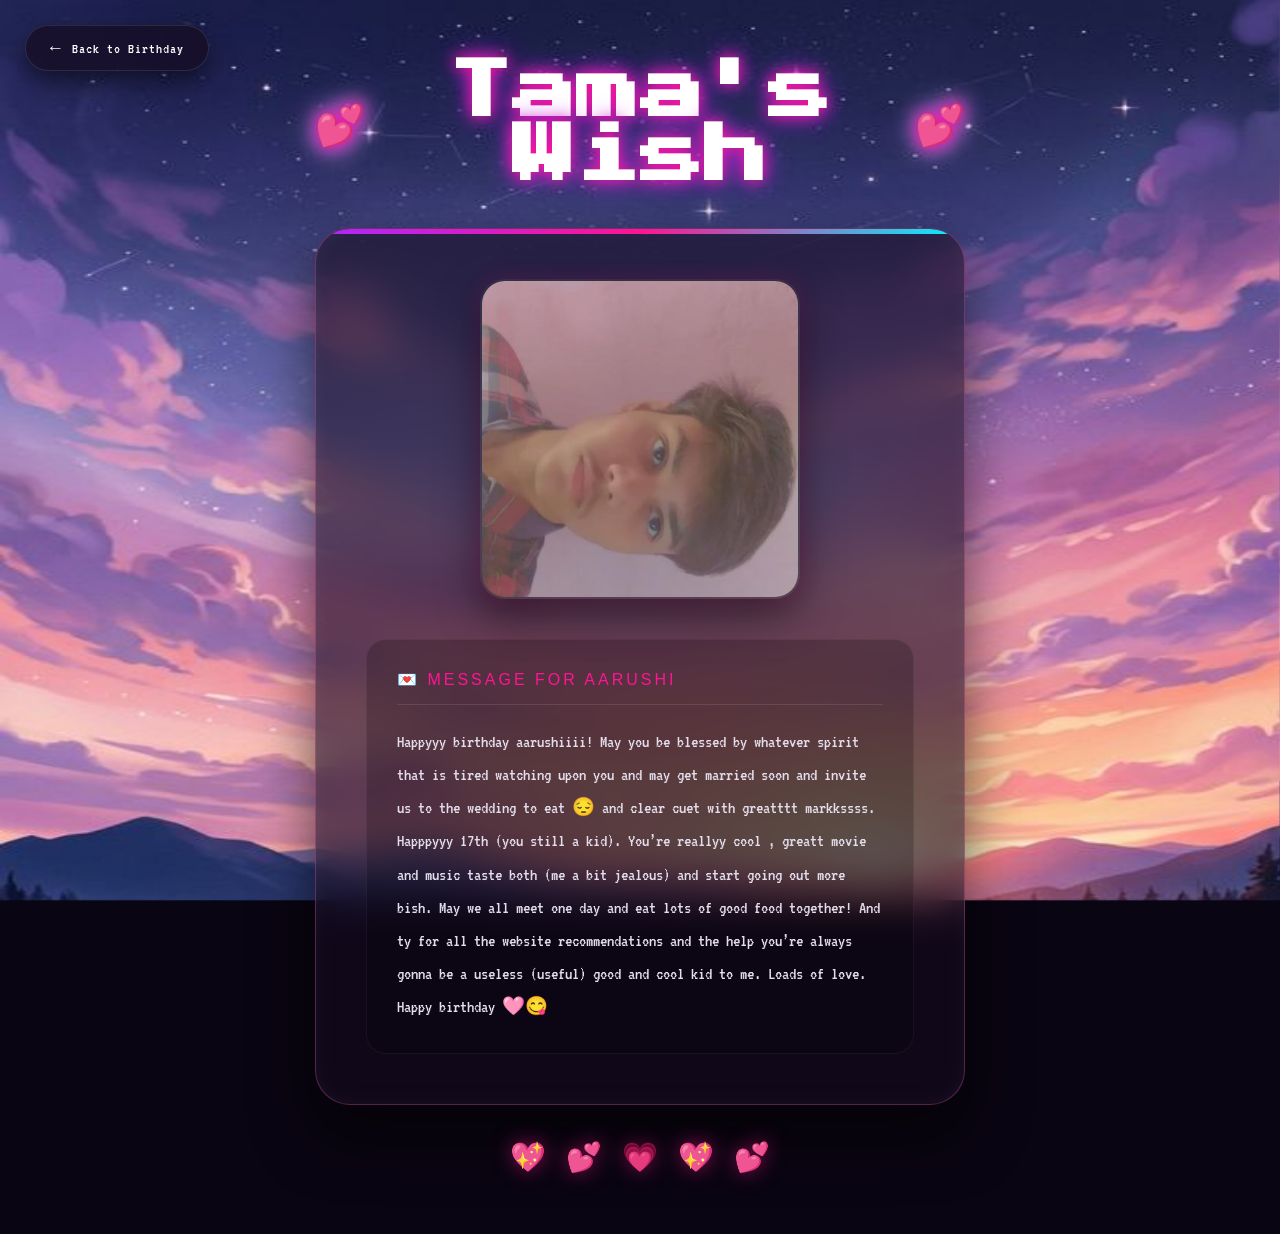
<file: tama.html>
<!DOCTYPE html>
<html lang="en">
<head>
    <meta charset="UTF-8">
    <meta name="viewport" content="width=device-width, initial-scale=1.0">
    <title>Tama's Wish for Aarushi</title>
    <link rel="stylesheet" href="style.css">
    <link rel="stylesheet" href="wish.css">
    <link rel="stylesheet" href="https://fonts.googleapis.com/css2?family=Press+Start+2P&family=VT323&display=swap">
    <link rel="preconnect" href="https://fonts.googleapis.com">
    <link rel="preconnect" href="https://fonts.gstatic.com" crossorigin>
</head>
<body>
    <!-- Animated JS Background -->
    <canvas id="bg-canvas"></canvas>
    
    <div class="wish-display-page">
        <!-- Floating Decorations -->
        <div class="floating-decorations" id="floating-decorations"></div>
        
        <!-- Back Button -->
        <a href="index.html" class="back-button">
            <span class="back-icon">←</span>
            <span>Back to Birthday</span>
        </a>
        
        <div class="container">
            <!-- Title -->
            <h1 class="page-title">
                <span class="title-icon">💕</span>
                Tama's Wish
                <span class="title-icon">💕</span>
            </h1>
            
            <!-- Wish Card -->
            <div class="wish-card">
                <!-- Photo Section - Replace src with your photo -->
                <div class="photo-section">
                    <div class="photo-frame">
                        <img id="tama-photo" src="tama.jpg" alt="Tama's photo for Aarushi" onerror="this.style.display='none'; document.getElementById('no-photo').style.display='flex';">
                        <div id="no-photo" class="no-photo" style="display: none;">
                            <span class="no-photo-icon">📷</span>
                            <span>Add Photo Here</span>
                        </div>
                    </div>
                </div>
                
                <!-- Message Section -->
                <div class="message-section">
                    <div class="message-label">💌 Message for Aarushi</div>
                    <div class="message-text" id="tama-message">
                        Happyyy birthday aarushiiii! May you be blessed by whatever spirit that is tired watching upon you and may get married soon and invite us to the wedding to eat 😔 and clear cuet with greatttt markkssss. Happpyyy 17th (you still a kid). You’re reallyy cool , greatt movie and music taste both (me a bit jealous) and start going out more bish. May we all meet one day and eat lots of good food together! And ty for all the website recommendations and the help you’re always gonna be a useless (useful) good and cool kid to me. Loads of love. Happy birthday 🩷😋
                    </div>
                </div>
            </div>
            
            <!-- Decorative Hearts -->
            <div class="card-hearts">
                <span>💖</span><span>💕</span><span>💗</span><span>💖</span><span>💕</span>
            </div>
        </div>
    </div>
    
    <script src="script.js"></script>
</body>
</html>
</file>
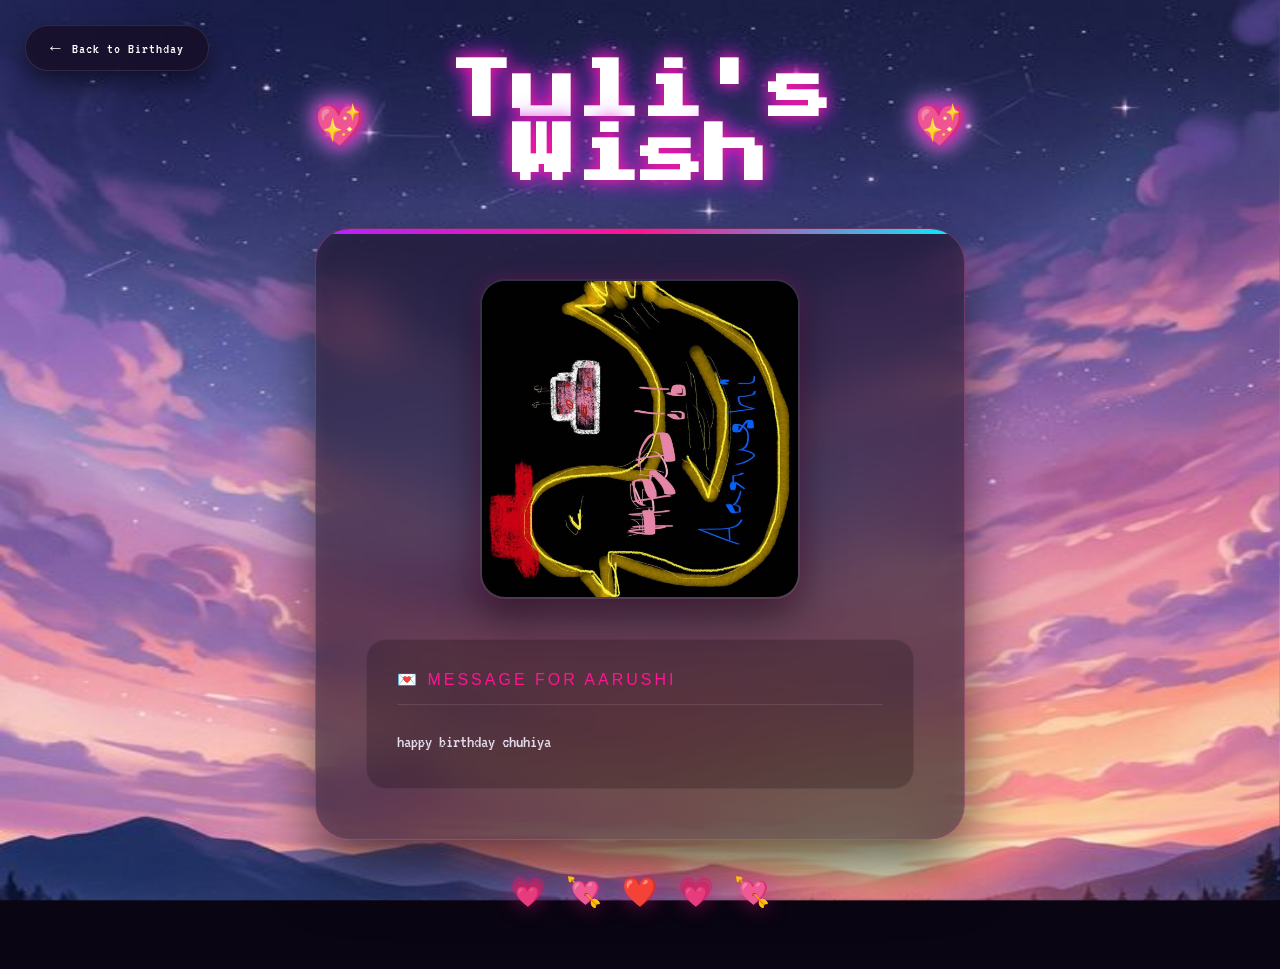
<file: tuli.html>
<!DOCTYPE html>
<html lang="en">
<head>
    <meta charset="UTF-8">
    <meta name="viewport" content="width=device-width, initial-scale=1.0">
    <title>Tuli's Wish for Aarushi</title>
    <link rel="stylesheet" href="style.css">
    <link rel="stylesheet" href="wish.css">
    <link rel="stylesheet" href="https://fonts.googleapis.com/css2?family=Press+Start+2P&family=VT323&display=swap">
    <link rel="preconnect" href="https://fonts.googleapis.com">
    <link rel="preconnect" href="https://fonts.gstatic.com" crossorigin>
</head>
<body>
    <!-- Animated JS Background -->
    <canvas id="bg-canvas"></canvas>
    
    <div class="wish-display-page">
        <!-- Floating Decorations -->
        <div class="floating-decorations" id="floating-decorations"></div>
        
        <!-- Back Button -->
        <a href="index.html" class="back-button">
            <span class="back-icon">←</span>
            <span>Back to Birthday</span>
        </a>
        
        <div class="container">
            <!-- Title -->
            <h1 class="page-title">
                <span class="title-icon">💖</span>
                Tuli's Wish
                <span class="title-icon">💖</span>
            </h1>
            
            <!-- Wish Card -->
            <div class="wish-card">
                <!-- Photo Section - Replace src with your photo -->
                <div class="photo-section">
                    <div class="photo-frame">
                        <img id="tuli-photo" src="tuli.jpg" alt="Tuli's photo for Aarushi" onerror="this.style.display='none'; document.getElementById('no-photo-tuli').style.display='flex';">
                        <div id="no-photo-tuli" class="no-photo" style="display: none;">
                            <span class="no-photo-icon">📷</span>
                            <span>Add Photo Here</span>
                        </div>
                    </div>
                </div>
                
                <!-- Message Section -->
                <div class="message-section">
                    <div class="message-label">💌 Message for Aarushi</div>
                    <div class="message-text" id="tuli-message">
                        happy birthday chuhiya
                    </div>
                </div>
            </div>
            
            <!-- Decorative Hearts -->
            <div class="card-hearts">
                <span>💗</span><span>💘</span><span>❤️</span><span>💗</span><span>💘</span>
            </div>
        </div>
    </div>
    
    <audio id="bg-music" loop>
        <source src="song.mp3" type="audio/mpeg">
    </audio>
    <script src="script.js"></script>
</body>
</html>
</file>
<file: style.css>
@import url('https://fonts.googleapis.com/css2?family=Press+Start+2P&family=VT323&display=swap');

* {
    margin: 0;
    padding: 0;
    box-sizing: border-box;
}

:root {
    --bg-dark: #0a0512;
    --neon-pink: #ff1493;
    --neon-purple: #b026ff;
    --neon-blue: #00f3ff;
    --glass-bg: rgba(20, 10, 30, 0.6);
    --glass-border: rgba(255, 105, 180, 0.3);
    --text-main: #ffffff;
    --text-muted: #b0a8ba;
}

body {
    font-family: 'VT323', monospace;
    min-height: 100vh;
    background-color: var(--bg-dark);
    background-image: url('bg.png');
    background-size: 110% 110%;
    background-position: center;
    animation: bgPan 20s infinite alternate ease-in-out;
    background-attachment: fixed;
    color: var(--text-main);
    overflow-x: hidden;
}

@keyframes bgPan {
    0% { background-position: 0% 0%; }
    100% { background-position: 100% 100%; }
}

#bg-canvas {
    position: fixed;
    top: 0;
    left: 0;
    width: 100vw;
    height: 100vh;
    z-index: 0;
    pointer-events: none;
}

/* ============================================
   LANDING PAGE
   ============================================ */
#landing {
    position: fixed;
    top: 0;
    left: 0;
    width: 100%;
    height: 100vh;
    background: #05020a;
    display: flex;
    justify-content: center;
    align-items: center;
    z-index: 9999;
    cursor: pointer;
    transition: opacity 1s cubic-bezier(0.16, 1, 0.3, 1), visibility 1s;
}

#landing.hidden {
    opacity: 0;
    visibility: hidden;
    pointer-events: none;
}

.landing-content {
    text-align: center;
    position: relative;
    animation: fadeInUp 1.5s cubic-bezier(0.16, 1, 0.3, 1);
}

@keyframes fadeInUp {
    from { opacity: 0; transform: translateY(40px); }
    to { opacity: 1; transform: translateY(0); }
}

.cake-gif-landing {
    width: clamp(160px, 30vw, 240px);
    margin: 0 auto 30px;
    animation: floatCake 3s ease-in-out infinite;
    position: relative;
}

.cake-gif-landing::after {
    content: '';
    position: absolute;
    bottom: -20px;
    left: 10%;
    width: 80%;
    height: 20px;
    background: radial-gradient(ellipse at center, rgba(255, 20, 147, 0.5) 0%, transparent 70%);
    filter: blur(10px);
    z-index: -1;
}

#cake-canvas {
    width: 100%;
    max-width: 160px;
    height: auto;
    filter: drop-shadow(0 0 20px rgba(255, 20, 147, 0.5));
    image-rendering: pixelated; /* Keeps the pixel art sharp! */
}

@keyframes floatCake {
    0%, 100% { transform: translateY(0); }
    50% { transform: translateY(-15px); }
}

.landing-title {
    font-family: 'Press Start 2P', cursive;
    font-size: clamp(3rem, 10vw, 5.5rem);
    color: #fff;
    text-shadow: 0 0 20px rgba(255, 20, 147, 0.6), 0 0 40px rgba(255, 20, 147, 0.4);
    line-height: 1.2;
    margin-bottom: 20px;
}

.landing-title .name {
    display: block;
    background: linear-gradient(to right, var(--neon-pink), var(--neon-purple));
    -webkit-background-clip: text;
    background-clip: text;
    -webkit-text-fill-color: transparent;
    font-size: clamp(3.5rem, 12vw, 6.5rem);
    text-shadow: none;
    filter: drop-shadow(0 0 10px rgba(176, 38, 255, 0.6));
}

.landing-subtitle {
    font-family: 'VT323', monospace;
    font-size: clamp(1.1rem, 3vw, 1.5rem);
    color: var(--text-muted);
    font-weight: 300;
    letter-spacing: 2px;
    text-transform: uppercase;
    animation: pulseText 2s ease-in-out infinite;
}

@keyframes pulseText {
    0%, 100% { opacity: 1; text-shadow: 0 0 10px rgba(255,255,255,0.2); }
    50% { opacity: 0.5; text-shadow: 0 0 0px transparent; }
}

.click-pulse {
    position: absolute;
    bottom: -60px;
    left: 50%;
    transform: translateX(-50%);
    width: 50px;
    height: 50px;
    border: 2px solid var(--neon-pink);
    border-radius: 50%;
    animation: pulseRing 2s cubic-bezier(0.215, 0.610, 0.355, 1) infinite;
    box-shadow: 0 0 15px var(--neon-pink) inset, 0 0 15px var(--neon-pink);
}

@keyframes pulseRing {
    0% { transform: translateX(-50%) scale(0.5); opacity: 1; }
    100% { transform: translateX(-50%) scale(2); opacity: 0; }
}

/* ============================================
   MAIN CONTENT
   ============================================ */
.hidden { display: none !important; }

#main-content {
    min-height: 100vh;
    padding: 50px 20px;
    opacity: 0;
    position: relative;
    z-index: 1;
    animation: mainFadeIn 1.5s cubic-bezier(0.16, 1, 0.3, 1) forwards;
}

@keyframes mainFadeIn {
    to { opacity: 1; }
}

#confetti-canvas {
    position: fixed;
    top: 0;
    left: 0;
    width: 100%;
    height: 100%;
    pointer-events: none;
    z-index: 100;
}

.container {
    max-width: 800px;
    margin: 0 auto;
    text-align: center;
}

/* Glassmorphism Panel */
.glass-panel {
    background: var(--glass-bg);
    backdrop-filter: blur(16px);
    -webkit-backdrop-filter: blur(16px);
    border: 1px solid var(--glass-border);
    border-radius: 30px;
    padding: 40px;
    box-shadow: 0 25px 50px -12px rgba(0, 0, 0, 0.8), inset 0 0 20px rgba(255, 105, 180, 0.1);
    position: relative;
    overflow: hidden;
}

.glass-panel::before {
    content: '';
    position: absolute;
    top: 0; left: -100%; width: 50%; height: 100%;
    background: linear-gradient(to right, transparent, rgba(255,255,255,0.05), transparent);
    transform: skewX(-20deg);
    animation: glassShine 8s infinite ease-in-out;
}

@keyframes glassShine {
    0%, 100% { left: -100%; }
    50% { left: 200%; }
}

/* Floating Decorations */
.floating-decorations {
    position: fixed;
    top: 0; left: 0; width: 100%; height: 100%;
    pointer-events: none; z-index: 0; overflow: hidden;
}

.floating-item {
    position: absolute;
    animation: floatRise 12s cubic-bezier(0.4, 0, 0.2, 1) infinite;
    opacity: 0;
    filter: drop-shadow(0 0 10px rgba(255, 20, 147, 0.5));
}

@keyframes floatRise {
    0% { transform: translate(0, 100vh) rotate(0deg) scale(0.5); opacity: 0; }
    10% { opacity: 0.8; }
    90% { opacity: 0.8; }
    100% { transform: translate(50px, -100px) rotate(360deg) scale(1.2); opacity: 0; }
}

/* Raccoon */
.raccoon-container {
    width: clamp(160px, 22vw, 200px);
    height: clamp(160px, 22vw, 200px);
    margin: 0 auto 30px;
    animation: raccoonHover 5s ease-in-out infinite;
    filter: drop-shadow(0 0 35px rgba(255, 105, 180, 0.5));
}

.raccoon-gif {
    width: 100%;
    height: 100%;
    object-fit: cover;
    border-radius: 50%;
    border: 4px solid rgba(255, 105, 180, 0.6);
    box-shadow: inset 0 0 20px rgba(0, 243, 255, 0.3);
}

@keyframes raccoonHover {
    0%, 100% { transform: translateY(0) rotate(-2deg); }
    50% { transform: translateY(-15px) rotate(2deg); }
}

/* Main Title */
.main-title { margin: 10px 0 20px; }

.title-text {
    display: block;
    font-family: 'VT323', monospace;
    font-weight: 300;
    font-size: clamp(1.5rem, 4vw, 2rem);
    text-transform: uppercase;
    letter-spacing: 4px;
    color: var(--text-muted);
}

.name-highlight {
    display: block;
    font-family: 'Press Start 2P', cursive;
    font-size: clamp(4rem, 12vw, 6rem);
    background: linear-gradient(to right, #ff69b4, #b026ff, #00f3ff, #ff69b4);
    background-size: 300% auto;
    -webkit-background-clip: text;
    background-clip: text;
    -webkit-text-fill-color: transparent;
    animation: gradientFlow 5s linear infinite;
    filter: drop-shadow(0 0 15px rgba(176, 38, 255, 0.5));
}

@keyframes gradientFlow {
    0% { background-position: 0% center; }
    100% { background-position: 300% center; }
}

/* Subtitle */
.subtitle {
    font-size: clamp(1rem, 3vw, 1.2rem);
    color: var(--text-muted);
    font-weight: 300;
    margin-bottom: 40px;
}

/* Countdown */
.countdown-section {
    margin-bottom: 40px;
}

.countdown-label {
    font-family: 'VT323', monospace;
    font-size: 1.2rem;
    color: var(--text-main);
    text-transform: uppercase;
    letter-spacing: 3px;
    margin-bottom: 25px;
    display: flex;
    align-items: center;
    justify-content: center;
    gap: 15px;
}

.countdown-label::before, .countdown-label::after {
    content: '';
    height: 1px;
    width: 40px;
    background: linear-gradient(90deg, transparent, var(--neon-pink), transparent);
}

.countdown {
    display: flex;
    justify-content: center;
    align-items: center;
    gap: clamp(10px, 3vw, 25px);
}

.countdown-item {
    display: flex;
    flex-direction: column;
    align-items: center;
    background: rgba(20, 10, 30, 0.8);
    border: 1px solid rgba(255, 20, 147, 0.4);
    padding: clamp(12px, 3vw, 25px);
    border-radius: 20px;
    min-width: clamp(70px, 16vw, 100px);
    box-shadow: 0 10px 30px rgba(0, 0, 0, 0.5), inset 0 0 15px rgba(255, 20, 147, 0.1);
    backdrop-filter: blur(5px);
    transition: transform 0.3s ease;
}

.countdown-item:hover {
    transform: translateY(-5px);
    border-color: var(--neon-pink);
    box-shadow: 0 15px 40px rgba(255, 20, 147, 0.3), inset 0 0 20px rgba(255, 20, 147, 0.2);
}

.countdown-number {
    font-family: 'VT323', monospace;
    display: block;
    font-size: clamp(2rem, 6vw, 3.5rem);
    font-weight: 700;
    background: linear-gradient(to bottom, #ffffff, #ffb6c1);
    -webkit-background-clip: text;
    background-clip: text;
    -webkit-text-fill-color: transparent;
    line-height: 1.1;
}

.countdown-text {
    font-size: clamp(0.7rem, 2vw, 0.85rem);
    color: var(--text-muted);
    text-transform: uppercase;
    font-weight: 600;
    letter-spacing: 1px;
    margin-top: 8px;
}

.countdown-separator {
    font-family: 'Outfit', sans-serif;
    font-size: clamp(1.5rem, 5vw, 2.5rem);
    font-weight: 700;
    color: var(--neon-pink);
    animation: neonBlink 1.5s ease-in-out infinite;
}

@keyframes neonBlink {
    0%, 100% { opacity: 1; text-shadow: 0 0 10px var(--neon-pink); }
    50% { opacity: 0.2; text-shadow: none; }
}

/* Button Section */
.button-section { margin-top: 50px; }

.button-label {
    font-family: 'Outfit', sans-serif;
    font-size: 1rem;
    text-transform: uppercase;
    letter-spacing: 2px;
    color: var(--text-muted);
    margin-bottom: 25px;
}

.button-container {
    display: flex;
    justify-content: center;
    gap: clamp(15px, 5vw, 30px);
    flex-wrap: wrap;
}

.wish-button {
    display: flex;
    flex-direction: column;
    align-items: center;
    padding: 20px 40px;
    border-radius: 20px;
    text-decoration: none;
    transition: all 0.4s cubic-bezier(0.175, 0.885, 0.32, 1.275);
    position: relative;
    overflow: hidden;
    background: rgba(20, 10, 30, 0.8);
    border: 1px solid rgba(255, 255, 255, 0.1);
    backdrop-filter: blur(10px);
    z-index: 1;
}

.wish-button::before {
    content: '';
    position: absolute;
    top: 0; left: 0; width: 100%; height: 100%;
    background: linear-gradient(135deg, rgba(255, 20, 147, 0.4), rgba(176, 38, 255, 0.4));
    opacity: 0;
    transition: opacity 0.4s ease;
    z-index: -1;
}

.wish-button:hover::before { opacity: 1; }

.wish-button:hover {
    transform: translateY(-8px) scale(1.03);
    border-color: rgba(255, 255, 255, 0.3);
    box-shadow: 0 20px 40px rgba(176, 38, 255, 0.3);
}

.button-icon {
    font-size: 2rem;
    margin-bottom: 12px;
    filter: drop-shadow(0 0 10px rgba(255,255,255,0.3));
}

.button-text {
    font-family: 'Outfit', sans-serif;
    font-size: 1.2rem;
    font-weight: 600;
    color: #fff;
    letter-spacing: 1px;
}

.button-subtext {
    font-size: 0.85rem;
    color: var(--text-muted);
    margin-top: 6px;
    transition: color 0.3s ease;
}

.wish-button:hover .button-subtext { color: #fff; }

/* Footer */
.footer { margin-top: 40px; padding-top: 20px; border-top: 1px solid rgba(255,255,255,0.05); }

.footer p { font-size: 0.9rem; color: var(--text-muted); letter-spacing: 1px; }

/* ============================================
   RESPONSIVE DESIGN
   ============================================ */
@media (max-width: 600px) {
    .glass-panel { padding: 30px 15px; border-radius: 20px; }
    .countdown { gap: 8px; }
    .countdown-item { padding: 10px 15px; min-width: 65px; }
    .wish-button { width: 100%; max-width: 300px; }
}
</file>
<file: wish.css>
/* ============================================
   WISH DISPLAY PAGES (Tama & Tuli)
   DARK MODE GLASSMORPHISM
   ============================================ */

.wish-display-page {
    min-height: 100vh;
    padding: 60px 20px;
    position: relative;
    background-color: var(--bg-dark);
    background-image: url('bg.png');
    background-size: 110% 110%;
    animation: bgPan 20s infinite alternate ease-in-out;
    background-attachment: fixed;
    z-index: 1;
}

#bg-canvas {
    position: fixed;
    top: 0;
    left: 0;
    width: 100vw;
    height: 100vh;
    z-index: 0;
    pointer-events: none;
}

.container {
    max-width: 650px;
    margin: 0 auto;
    position: relative;
    z-index: 2;
}

/* Back Button */
.back-button {
    position: fixed;
    top: 25px;
    left: 25px;
    display: flex;
    align-items: center;
    gap: 10px;
    padding: 12px 24px;
    background: rgba(20, 10, 30, 0.7);
    backdrop-filter: blur(10px);
    color: #fff;
    text-decoration: none;
    border-radius: 30px;
    font-family: 'VT323', monospace;
    font-size: 0.95rem;
    font-weight: 500;
    letter-spacing: 1px;
    border: 1px solid rgba(255, 255, 255, 0.1);
    box-shadow: 0 10px 25px rgba(0,0,0,0.5);
    transition: all 0.3s cubic-bezier(0.175, 0.885, 0.32, 1.275);
    z-index: 100;
}

.back-button:hover {
    transform: translateY(-3px) translateX(-3px);
    background: rgba(255, 20, 147, 0.2);
    border-color: var(--neon-pink);
    box-shadow: 0 12px 30px rgba(255, 20, 147, 0.3);
}

.back-icon { font-size: 1.1rem; }

/* Page Title */
.page-title {
    font-family: 'Press Start 2P', cursive;
    font-size: clamp(2.5rem, 8vw, 4rem);
    color: #fff;
    text-shadow: 0 0 15px var(--neon-pink), 0 0 25px var(--neon-purple);
    margin-bottom: 40px;
    display: flex;
    justify-content: center;
    align-items: center;
    gap: 15px;
    text-align: center;
}

.title-icon { font-size: clamp(1.8rem, 6vw, 2.5rem); filter: drop-shadow(0 0 10px rgba(255,255,255,0.5)); }

/* Wish Card (Glassmorphism) */
.wish-card {
    background: var(--glass-bg);
    backdrop-filter: blur(20px);
    -webkit-backdrop-filter: blur(20px);
    border-radius: 35px;
    padding: clamp(30px, 6vw, 50px);
    box-shadow: 0 30px 60px rgba(0, 0, 0, 0.6), inset 0 0 20px rgba(255, 255, 255, 0.05);
    border: 1px solid var(--glass-border);
    position: relative;
    overflow: hidden;
}

.wish-card::after {
    content: '';
    position: absolute;
    top: 0; left: 0; width: 100%; height: 5px;
    background: linear-gradient(90deg, var(--neon-purple), var(--neon-pink), var(--neon-blue));
}

/* Photo Section */
.photo-section { margin-bottom: 40px; }

.photo-frame {
    position: relative;
    width: 100%;
    max-width: 320px;
    margin: 0 auto;
    border-radius: 25px;
    overflow: hidden;
    box-shadow: 0 15px 40px rgba(0, 0, 0, 0.5), 0 0 20px rgba(255, 20, 147, 0.2);
    border: 2px solid rgba(255, 255, 255, 0.1);
    aspect-ratio: 1 / 1;
    display: flex;
    align-items: center;
    justify-content: center;
    background: rgba(0, 0, 0, 0.3);
    transition: transform 0.5s ease;
}

.photo-frame:hover {
    transform: scale(1.02);
    border-color: rgba(255, 20, 147, 0.5);
    box-shadow: 0 20px 50px rgba(0, 0, 0, 0.6), 0 0 30px rgba(255, 20, 147, 0.4);
}

.photo-frame img { width: 100%; height: 100%; object-fit: cover; }

.no-photo {
    display: flex;
    flex-direction: column;
    align-items: center;
    justify-content: center;
    gap: 15px;
    color: var(--text-muted);
    font-family: 'VT323', monospace;
    font-weight: 500;
    letter-spacing: 1px;
}

.no-photo-icon { font-size: 3.5rem; opacity: 0.5; }

/* Message Section */
.message-section { text-align: left; background: rgba(0,0,0,0.2); padding: 30px; border-radius: 20px; border: 1px solid rgba(255,255,255,0.05); }

.message-label {
    font-family: 'Outfit', sans-serif;
    font-size: 1rem;
    color: var(--neon-pink);
    text-transform: uppercase;
    letter-spacing: 3px;
    margin-bottom: 20px;
    padding-bottom: 15px;
    border-bottom: 1px solid rgba(255,255,255,0.1);
    display: flex; align-items: center; gap: 10px;
}

.message-text {
    font-family: 'VT323', monospace;
    font-size: clamp(1.05rem, 3vw, 1.15rem);
    color: #e2dceb;
    line-height: 1.8;
    font-weight: 300;
}

/* Card Hearts */
.card-hearts {
    margin-top: 35px;
    display: flex;
    justify-content: center;
    gap: 20px;
    font-size: 1.8rem;
    filter: drop-shadow(0 0 10px rgba(255,20,147,0.5));
}

.card-hearts span { animation: heartFloat 3s ease-in-out infinite; }
.card-hearts span:nth-child(1) { animation-delay: 0s; }
.card-hearts span:nth-child(2) { animation-delay: 0.4s; }
.card-hearts span:nth-child(3) { animation-delay: 0.8s; }
.card-hearts span:nth-child(4) { animation-delay: 1.2s; }
.card-hearts span:nth-child(5) { animation-delay: 1.6s; }

@keyframes heartFloat {
    0%, 100% { transform: translateY(0) scale(1); }
    50% { transform: translateY(-10px) scale(1.1); }
}

@media (max-width: 768px) {
    .back-button { position: relative; top: 0; left: 0; display: inline-flex; margin-bottom: 30px; }
    .message-section { padding: 20px; }
}
</file>
